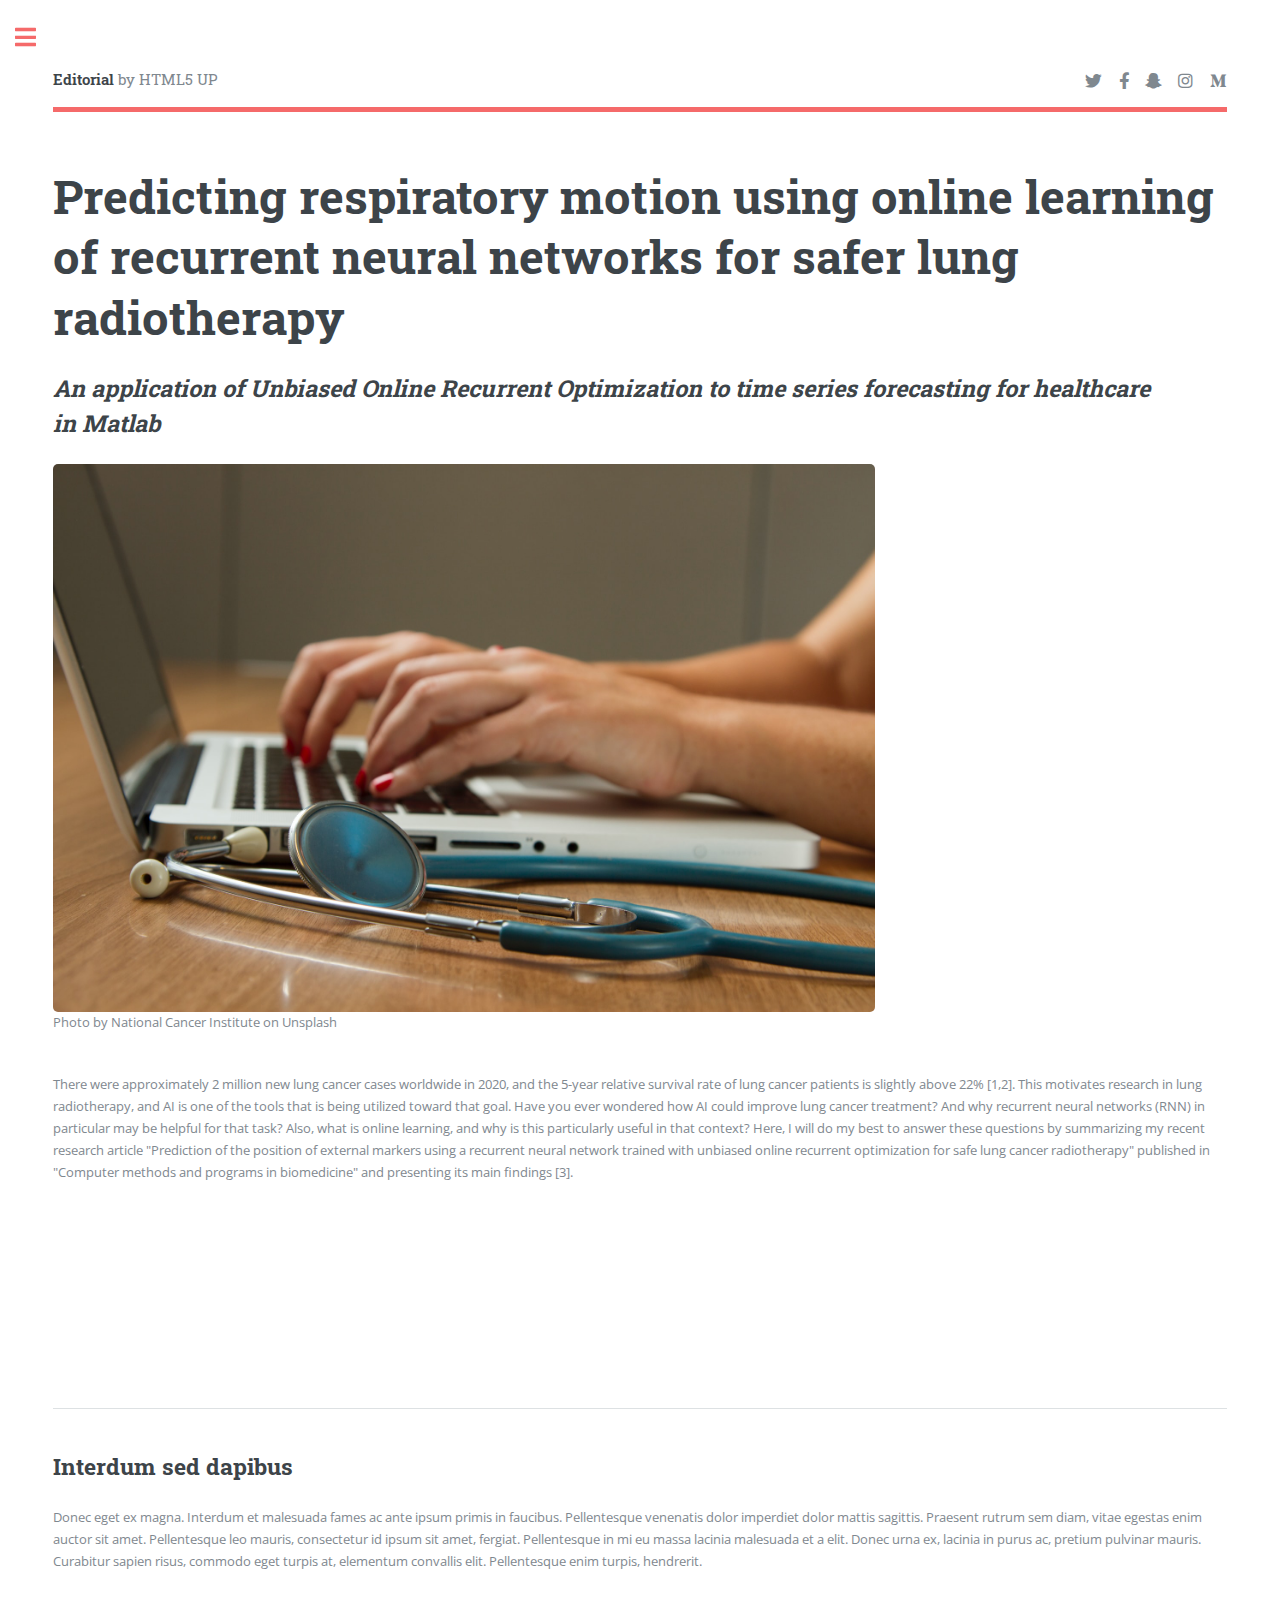
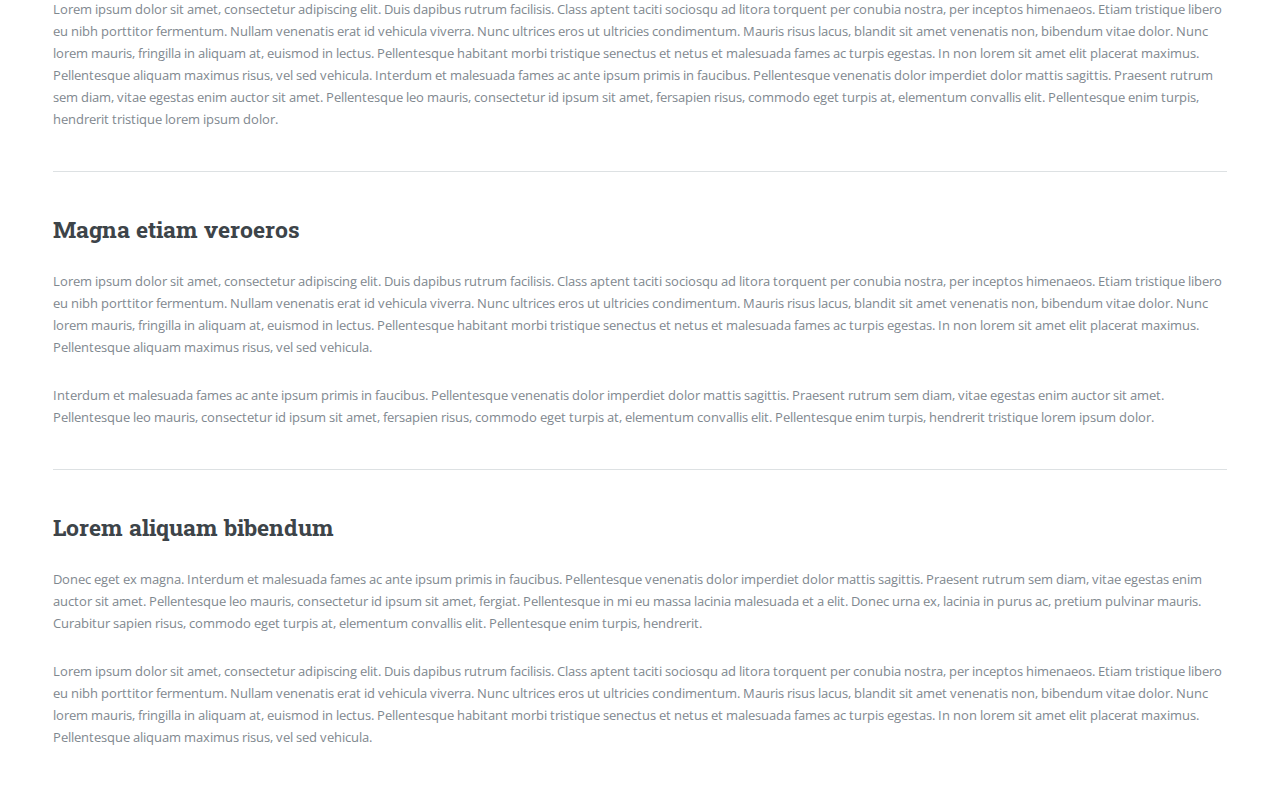
<file: uoro_ext_markers_article.html>
<!DOCTYPE HTML>
<!--
	Editorial by HTML5 UP
	html5up.net | @ajlkn
	Free for personal and commercial use under the CCA 3.0 license (html5up.net/license)
-->
<html>
	<head>
		<title>Generic - Editorial by HTML5 UP</title>
		<meta charset="utf-8" />
		<meta name="viewport" content="width=device-width, initial-scale=1, user-scalable=no" />
		<link rel="stylesheet" href="assets/css/main.css" />
	</head>
	<body class="is-preload">

		<!-- Wrapper -->
			<div id="wrapper">

				<!-- Main -->
					<div id="main">
						<div class="inner">

							<!-- Header -->
								<header id="header">
									<a href="index.html" class="logo"><strong>Editorial</strong> by HTML5 UP</a>
									<ul class="icons">
										<li><a href="#" class="icon brands fa-twitter"><span class="label">Twitter</span></a></li>
										<li><a href="#" class="icon brands fa-facebook-f"><span class="label">Facebook</span></a></li>
										<li><a href="#" class="icon brands fa-snapchat-ghost"><span class="label">Snapchat</span></a></li>
										<li><a href="#" class="icon brands fa-instagram"><span class="label">Instagram</span></a></li>
										<li><a href="#" class="icon brands fa-medium-m"><span class="label">Medium</span></a></li>
									</ul>
								</header>

							<!-- Content -->
								<section>
									<header class="main">
										<h1>Predicting respiratory motion using online learning of recurrent neural networks for safer lung  radiotherapy</h1>
										<h2><i>An application of Unbiased Online Recurrent Optimization to time series forecasting for healthcare in Matlab</i><h2>
									</header>

									<span class="image main"><img src="images/unsplash_healthcare.jpg" style="max-width: 70%" alt="" <figcaption>Photo by National Cancer Institute on Unsplash </figcaption> </span>

									<p>There were approximately 2 million new lung cancer cases worldwide in 2020, and the 5-year relative survival rate of lung cancer patients is slightly above 22% [1,2]. This motivates research in lung radiotherapy, and AI is one of the tools that is being utilized toward that goal. 

									Have you ever wondered how AI could improve lung cancer treatment? And why recurrent neural networks (RNN) in particular may be helpful for that task? Also, what is online learning, and why is this particularly useful in that context?

									Here, I will do my best to answer these questions by summarizing my recent research article "Prediction of the position of external markers using a recurrent neural network trained with unbiased online recurrent optimization for safe lung cancer radiotherapy" published in "Computer methods and programs in biomedicine" and presenting its main findings [3]. </p>

<!-- 									<iframe src="https://doi.org/10.48550/arXiv.2106.01100" title="W3Schools Free Online Web Tutorials"></iframe> 

									<iframe src="https://arxiv.org/abs/2106.01100" title="W3Schools Free Online Web Tutorials"></iframe>  -->

									<iframe src="https://www.sciencedirect.com/science/article/abs/pii/S0169260722002905" title="W3Schools Free Online Web Tutorials"></iframe> 
									
									<hr class="major" />

									<h2>Interdum sed dapibus</h2>
									<p>Donec eget ex magna. Interdum et malesuada fames ac ante ipsum primis in faucibus. Pellentesque venenatis dolor imperdiet dolor mattis sagittis. Praesent rutrum sem diam, vitae egestas enim auctor sit amet. Pellentesque leo mauris, consectetur id ipsum sit amet, fergiat. Pellentesque in mi eu massa lacinia malesuada et a elit. Donec urna ex, lacinia in purus ac, pretium pulvinar mauris. Curabitur sapien risus, commodo eget turpis at, elementum convallis elit. Pellentesque enim turpis, hendrerit.</p>
									<p>Lorem ipsum dolor sit amet, consectetur adipiscing elit. Duis dapibus rutrum facilisis. Class aptent taciti sociosqu ad litora torquent per conubia nostra, per inceptos himenaeos. Etiam tristique libero eu nibh porttitor fermentum. Nullam venenatis erat id vehicula viverra. Nunc ultrices eros ut ultricies condimentum. Mauris risus lacus, blandit sit amet venenatis non, bibendum vitae dolor. Nunc lorem mauris, fringilla in aliquam at, euismod in lectus. Pellentesque habitant morbi tristique senectus et netus et malesuada fames ac turpis egestas. In non lorem sit amet elit placerat maximus. Pellentesque aliquam maximus risus, vel sed vehicula. Interdum et malesuada fames ac ante ipsum primis in faucibus. Pellentesque venenatis dolor imperdiet dolor mattis sagittis. Praesent rutrum sem diam, vitae egestas enim auctor sit amet. Pellentesque leo mauris, consectetur id ipsum sit amet, fersapien risus, commodo eget turpis at, elementum convallis elit. Pellentesque enim turpis, hendrerit tristique lorem ipsum dolor.</p>

									<hr class="major" />

									<h2>Magna etiam veroeros</h2>
									<p>Lorem ipsum dolor sit amet, consectetur adipiscing elit. Duis dapibus rutrum facilisis. Class aptent taciti sociosqu ad litora torquent per conubia nostra, per inceptos himenaeos. Etiam tristique libero eu nibh porttitor fermentum. Nullam venenatis erat id vehicula viverra. Nunc ultrices eros ut ultricies condimentum. Mauris risus lacus, blandit sit amet venenatis non, bibendum vitae dolor. Nunc lorem mauris, fringilla in aliquam at, euismod in lectus. Pellentesque habitant morbi tristique senectus et netus et malesuada fames ac turpis egestas. In non lorem sit amet elit placerat maximus. Pellentesque aliquam maximus risus, vel sed vehicula.</p>
									<p>Interdum et malesuada fames ac ante ipsum primis in faucibus. Pellentesque venenatis dolor imperdiet dolor mattis sagittis. Praesent rutrum sem diam, vitae egestas enim auctor sit amet. Pellentesque leo mauris, consectetur id ipsum sit amet, fersapien risus, commodo eget turpis at, elementum convallis elit. Pellentesque enim turpis, hendrerit tristique lorem ipsum dolor.</p>

									<hr class="major" />

									<h2>Lorem aliquam bibendum</h2>
									<p>Donec eget ex magna. Interdum et malesuada fames ac ante ipsum primis in faucibus. Pellentesque venenatis dolor imperdiet dolor mattis sagittis. Praesent rutrum sem diam, vitae egestas enim auctor sit amet. Pellentesque leo mauris, consectetur id ipsum sit amet, fergiat. Pellentesque in mi eu massa lacinia malesuada et a elit. Donec urna ex, lacinia in purus ac, pretium pulvinar mauris. Curabitur sapien risus, commodo eget turpis at, elementum convallis elit. Pellentesque enim turpis, hendrerit.</p>
									<p>Lorem ipsum dolor sit amet, consectetur adipiscing elit. Duis dapibus rutrum facilisis. Class aptent taciti sociosqu ad litora torquent per conubia nostra, per inceptos himenaeos. Etiam tristique libero eu nibh porttitor fermentum. Nullam venenatis erat id vehicula viverra. Nunc ultrices eros ut ultricies condimentum. Mauris risus lacus, blandit sit amet venenatis non, bibendum vitae dolor. Nunc lorem mauris, fringilla in aliquam at, euismod in lectus. Pellentesque habitant morbi tristique senectus et netus et malesuada fames ac turpis egestas. In non lorem sit amet elit placerat maximus. Pellentesque aliquam maximus risus, vel sed vehicula.</p>

								</section>

						</div>
					</div>

				<!-- Sidebar -->
					<div id="sidebar">
						<div class="inner">

							<!-- Search -->
<!-- 								<section id="search" class="alt">
									<form method="post" action="#">
										<input type="text" name="query" id="query" placeholder="Search" />
									</form>
								</section> -->

							<!-- Menu -->
								<nav id="menu">
									<header class="major">
										<h2>Menu</h2>
									</header>
									<ul>
										<li><a href="index.html">Homepage</a></li>
										<li><a href="generic.html">Generic</a></li>
										<li><a href="elements.html">Elements</a></li>
										<li>
											<span class="opener">Submenu</span>
											<ul>
												<li><a href="#">Lorem Dolor</a></li>
												<li><a href="#">Ipsum Adipiscing</a></li>
												<li><a href="#">Tempus Magna</a></li>
												<li><a href="#">Feugiat Veroeros</a></li>
											</ul>
										</li>
										<li><a href="#">Etiam Dolore</a></li>
										<li><a href="#">Adipiscing</a></li>
										<li>
											<span class="opener">Another Submenu</span>
											<ul>
												<li><a href="#">Lorem Dolor</a></li>
												<li><a href="#">Ipsum Adipiscing</a></li>
												<li><a href="#">Tempus Magna</a></li>
												<li><a href="#">Feugiat Veroeros</a></li>
											</ul>
										</li>
										<li><a href="#">Maximus Erat</a></li>
										<li><a href="#">Sapien Mauris</a></li>
										<li><a href="#">Amet Lacinia</a></li>
									</ul>
								</nav>

							<!-- Section -->
								<section>
									<header class="major">
										<h2>Ante interdum</h2>
									</header>
									<div class="mini-posts">
										<article>
											<a href="#" class="image"><img src="images/pic07.jpg" alt="" /></a>
											<p>Aenean ornare velit lacus, ac varius enim lorem ullamcorper dolore aliquam.</p>
										</article>
										<article>
											<a href="#" class="image"><img src="images/pic08.jpg" alt="" /></a>
											<p>Aenean ornare velit lacus, ac varius enim lorem ullamcorper dolore aliquam.</p>
										</article>
										<article>
											<a href="#" class="image"><img src="images/pic09.jpg" alt="" /></a>
											<p>Aenean ornare velit lacus, ac varius enim lorem ullamcorper dolore aliquam.</p>
										</article>
									</div>
									<ul class="actions">
										<li><a href="#" class="button">More</a></li>
									</ul>
								</section>

							<!-- Section -->
								<section>
									<header class="major">
										<h2>Get in touch</h2>
									</header>
									<p>Sed varius enim lorem ullamcorper dolore aliquam aenean ornare velit lacus, ac varius enim lorem ullamcorper dolore. Proin sed aliquam facilisis ante interdum. Sed nulla amet lorem feugiat tempus aliquam.</p>
									<ul class="contact">
										<li class="icon solid fa-envelope"><a href="#">information@untitled.tld</a></li>
										<li class="icon solid fa-phone">(000) 000-0000</li>
										<li class="icon solid fa-home">1234 Somewhere Road #8254<br />
										Nashville, TN 00000-0000</li>
									</ul>
								</section>

							<!-- Footer -->
								<footer id="footer">
									<p class="copyright">&copy; Untitled. All rights reserved. Demo Images: <a href="https://unsplash.com">Unsplash</a>. Design: <a href="https://html5up.net">HTML5 UP</a>.</p>
								</footer>

						</div>
					</div>

			</div>

		<!-- Scripts -->
			<script src="assets/js/jquery.min.js"></script>
			<script src="assets/js/browser.min.js"></script>
			<script src="assets/js/breakpoints.min.js"></script>
			<script src="assets/js/util.js"></script>
			<script src="assets/js/main.js"></script>

	</body>
</html>
</file>
<file: assets/css/main.css>
@import url(fontawesome-all.min.css);
@import url("https://fonts.googleapis.com/css?family=Open+Sans:400,600,400italic,600italic|Roboto+Slab:400,700");
/*
	Editorial by HTML5 UP
	html5up.net | @ajlkn
	Free for personal and commercial use under the CCA 3.0 license (html5up.net/license)
*/
html, body, div, span, applet, object,
iframe, h1, h2, h3, h4, h5, h6, p, blockquote,
pre, a, abbr, acronym, address, big, cite,
code, del, dfn, em, img, ins, kbd, q, s, samp,
small, strike, strong, sub, sup, tt, var, b,
u, i, center, dl, dt, dd, ol, ul, li, fieldset,
form, label, legend, table, caption, tbody,
tfoot, thead, tr, th, td, article, aside,
canvas, details, embed, figure, figcaption,
footer, header, hgroup, menu, nav, output, ruby,
section, summary, time, mark, audio, video {
  margin: 0;
  padding: 0;
  border: 0;
  font-size: 100%;
  font: inherit;
  vertical-align: baseline; }

article, aside, details, figcaption, figure,
footer, header, hgroup, menu, nav, section {
  display: block; }

body {
  line-height: 1; }

ol, ul {
  list-style: none; }

blockquote, q {
  quotes: none; }
  blockquote:before, blockquote:after, q:before, q:after {
    content: '';
    content: none; }

table {
  border-collapse: collapse;
  border-spacing: 0; }

body {
  -webkit-text-size-adjust: none; }

mark {
  background-color: transparent;
  color: inherit; }

input::-moz-focus-inner {
  border: 0;
  padding: 0; }

input, select, textarea {
  -moz-appearance: none;
  -webkit-appearance: none;
  -ms-appearance: none;
  appearance: none; }

/* Basic */
@-ms-viewport {
  width: device-width; }

body {
  -ms-overflow-style: scrollbar; }

@media screen and (max-width: 480px) {
  html, body {
    min-width: 320px; } }

html {
  box-sizing: border-box; }

*, *:before, *:after {
  box-sizing: inherit; }

body {
  background: #ffffff; }
  body.is-preload *, body.is-preload *:before, body.is-preload *:after, body.is-resizing *, body.is-resizing *:before, body.is-resizing *:after {
    -moz-animation: none !important;
    -webkit-animation: none !important;
    -ms-animation: none !important;
    animation: none !important;
    -moz-transition: none !important;
    -webkit-transition: none !important;
    -ms-transition: none !important;
    transition: none !important; }

/* Type */
body, input, select, textarea {
  color: #7f888f;
  font-family: "Open Sans", sans-serif;
  font-size: 13pt;
  font-weight: 400;
  line-height: 1.65; }
  @media screen and (max-width: 1680px) {
    body, input, select, textarea {
      font-size: 11pt; } }
  @media screen and (max-width: 1280px) {
    body, input, select, textarea {
      font-size: 10pt; } }
  @media screen and (max-width: 360px) {
    body, input, select, textarea {
      font-size: 9pt; } }

a {
  -moz-transition: color 0.2s ease-in-out, border-bottom-color 0.2s ease-in-out;
  -webkit-transition: color 0.2s ease-in-out, border-bottom-color 0.2s ease-in-out;
  -ms-transition: color 0.2s ease-in-out, border-bottom-color 0.2s ease-in-out;
  transition: color 0.2s ease-in-out, border-bottom-color 0.2s ease-in-out;
  border-bottom: dotted 1px;
  color: #f56a6a;
  text-decoration: none; }
  a:hover {
    border-bottom-color: #f56a6a;
    color: #f56a6a !important; }
    a:hover strong {
      color: inherit; }

strong, b {
  color: #3d4449;
  font-weight: 600; }

em, i {
  font-style: italic; }

p {
  margin: 0 0 2em 0; }

h1, h2, h3, h4, h5, h6 {
  color: #3d4449;
  font-family: "Roboto Slab", serif;
  font-weight: 700;
  line-height: 1.5;
  margin: 0 0 1em 0; }
  h1 a, h2 a, h3 a, h4 a, h5 a, h6 a {
    color: inherit;
    text-decoration: none;
    border-bottom: 0; }

h1 {
  font-size: 4em;
  margin: 0 0 0.5em 0;
  line-height: 1.3; }

h2 {
  font-size: 1.75em; }

h3 {
  font-size: 1.25em; }

h4 {
  font-size: 1.1em; }

h5 {
  font-size: 0.9em; }

h6 {
  font-size: 0.7em; }

@media screen and (max-width: 1680px) {
  h1 {
    font-size: 3.5em; } }

@media screen and (max-width: 980px) {
  h1 {
    font-size: 3.25em; } }

@media screen and (max-width: 736px) {
  h1 {
    font-size: 2em;
    line-height: 1.4; }
  h2 {
    font-size: 1.5em; } }

sub {
  font-size: 0.8em;
  position: relative;
  top: 0.5em; }

sup {
  font-size: 0.8em;
  position: relative;
  top: -0.5em; }

blockquote {
  border-left: solid 3px rgba(210, 215, 217, 0.75);
  font-style: italic;
  margin: 0 0 2em 0;
  padding: 0.5em 0 0.5em 2em; }

code {
  background: rgba(230, 235, 237, 0.25);
  border-radius: 0.375em;
  border: solid 1px rgba(210, 215, 217, 0.75);
  font-family: "Courier New", monospace;
  font-size: 0.9em;
  margin: 0 0.25em;
  padding: 0.25em 0.65em; }

pre {
  -webkit-overflow-scrolling: touch;
  font-family: "Courier New", monospace;
  font-size: 0.9em;
  margin: 0 0 2em 0; }
  pre code {
    display: block;
    line-height: 1.75;
    padding: 1em 1.5em;
    overflow-x: auto; }

hr {
  border: 0;
  border-bottom: solid 1px rgba(210, 215, 217, 0.75);
  margin: 2em 0; }
  hr.major {
    margin: 3em 0; }

.align-left {
  text-align: left; }

.align-center {
  text-align: center; }

.align-right {
  text-align: right; }

/* Row */
.row {
  display: flex;
  flex-wrap: wrap;
  box-sizing: border-box;
  align-items: stretch; }
  .row > * {
    box-sizing: border-box; }
  .row.gtr-uniform > * > :last-child {
    margin-bottom: 0; }
  .row.aln-left {
    justify-content: flex-start; }
  .row.aln-center {
    justify-content: center; }
  .row.aln-right {
    justify-content: flex-end; }
  .row.aln-top {
    align-items: flex-start; }
  .row.aln-middle {
    align-items: center; }
  .row.aln-bottom {
    align-items: flex-end; }
  .row > .imp {
    order: -1; }
  .row > .col-1 {
    width: 8.33333%; }
  .row > .off-1 {
    margin-left: 8.33333%; }
  .row > .col-2 {
    width: 16.66667%; }
  .row > .off-2 {
    margin-left: 16.66667%; }
  .row > .col-3 {
    width: 25%; }
  .row > .off-3 {
    margin-left: 25%; }
  .row > .col-4 {
    width: 33.33333%; }
  .row > .off-4 {
    margin-left: 33.33333%; }
  .row > .col-5 {
    width: 41.66667%; }
  .row > .off-5 {
    margin-left: 41.66667%; }
  .row > .col-6 {
    width: 50%; }
  .row > .off-6 {
    margin-left: 50%; }
  .row > .col-7 {
    width: 58.33333%; }
  .row > .off-7 {
    margin-left: 58.33333%; }
  .row > .col-8 {
    width: 66.66667%; }
  .row > .off-8 {
    margin-left: 66.66667%; }
  .row > .col-9 {
    width: 75%; }
  .row > .off-9 {
    margin-left: 75%; }
  .row > .col-10 {
    width: 83.33333%; }
  .row > .off-10 {
    margin-left: 83.33333%; }
  .row > .col-11 {
    width: 91.66667%; }
  .row > .off-11 {
    margin-left: 91.66667%; }
  .row > .col-12 {
    width: 100%; }
  .row > .off-12 {
    margin-left: 100%; }
  .row.gtr-0 {
    margin-top: 0;
    margin-left: 0em; }
    .row.gtr-0 > * {
      padding: 0 0 0 0em; }
    .row.gtr-0.gtr-uniform {
      margin-top: 0em; }
      .row.gtr-0.gtr-uniform > * {
        padding-top: 0em; }
  .row.gtr-25 {
    margin-top: 0;
    margin-left: -0.375em; }
    .row.gtr-25 > * {
      padding: 0 0 0 0.375em; }
    .row.gtr-25.gtr-uniform {
      margin-top: -0.375em; }
      .row.gtr-25.gtr-uniform > * {
        padding-top: 0.375em; }
  .row.gtr-50 {
    margin-top: 0;
    margin-left: -0.75em; }
    .row.gtr-50 > * {
      padding: 0 0 0 0.75em; }
    .row.gtr-50.gtr-uniform {
      margin-top: -0.75em; }
      .row.gtr-50.gtr-uniform > * {
        padding-top: 0.75em; }
  .row {
    margin-top: 0;
    margin-left: -1.5em; }
    .row > * {
      padding: 0 0 0 1.5em; }
    .row.gtr-uniform {
      margin-top: -1.5em; }
      .row.gtr-uniform > * {
        padding-top: 1.5em; }
  .row.gtr-150 {
    margin-top: 0;
    margin-left: -2.25em; }
    .row.gtr-150 > * {
      padding: 0 0 0 2.25em; }
    .row.gtr-150.gtr-uniform {
      margin-top: -2.25em; }
      .row.gtr-150.gtr-uniform > * {
        padding-top: 2.25em; }
  .row.gtr-200 {
    margin-top: 0;
    margin-left: -3em; }
    .row.gtr-200 > * {
      padding: 0 0 0 3em; }
    .row.gtr-200.gtr-uniform {
      margin-top: -3em; }
      .row.gtr-200.gtr-uniform > * {
        padding-top: 3em; }
  @media screen and (max-width: 1680px) {
    .row {
      display: flex;
      flex-wrap: wrap;
      box-sizing: border-box;
      align-items: stretch; }
      .row > * {
        box-sizing: border-box; }
      .row.gtr-uniform > * > :last-child {
        margin-bottom: 0; }
      .row.aln-left {
        justify-content: flex-start; }
      .row.aln-center {
        justify-content: center; }
      .row.aln-right {
        justify-content: flex-end; }
      .row.aln-top {
        align-items: flex-start; }
      .row.aln-middle {
        align-items: center; }
      .row.aln-bottom {
        align-items: flex-end; }
      .row > .imp-xlarge {
        order: -1; }
      .row > .col-1-xlarge {
        width: 8.33333%; }
      .row > .off-1-xlarge {
        margin-left: 8.33333%; }
      .row > .col-2-xlarge {
        width: 16.66667%; }
      .row > .off-2-xlarge {
        margin-left: 16.66667%; }
      .row > .col-3-xlarge {
        width: 25%; }
      .row > .off-3-xlarge {
        margin-left: 25%; }
      .row > .col-4-xlarge {
        width: 33.33333%; }
      .row > .off-4-xlarge {
        margin-left: 33.33333%; }
      .row > .col-5-xlarge {
        width: 41.66667%; }
      .row > .off-5-xlarge {
        margin-left: 41.66667%; }
      .row > .col-6-xlarge {
        width: 50%; }
      .row > .off-6-xlarge {
        margin-left: 50%; }
      .row > .col-7-xlarge {
        width: 58.33333%; }
      .row > .off-7-xlarge {
        margin-left: 58.33333%; }
      .row > .col-8-xlarge {
        width: 66.66667%; }
      .row > .off-8-xlarge {
        margin-left: 66.66667%; }
      .row > .col-9-xlarge {
        width: 75%; }
      .row > .off-9-xlarge {
        margin-left: 75%; }
      .row > .col-10-xlarge {
        width: 83.33333%; }
      .row > .off-10-xlarge {
        margin-left: 83.33333%; }
      .row > .col-11-xlarge {
        width: 91.66667%; }
      .row > .off-11-xlarge {
        margin-left: 91.66667%; }
      .row > .col-12-xlarge {
        width: 100%; }
      .row > .off-12-xlarge {
        margin-left: 100%; }
      .row.gtr-0 {
        margin-top: 0;
        margin-left: 0em; }
        .row.gtr-0 > * {
          padding: 0 0 0 0em; }
        .row.gtr-0.gtr-uniform {
          margin-top: 0em; }
          .row.gtr-0.gtr-uniform > * {
            padding-top: 0em; }
      .row.gtr-25 {
        margin-top: 0;
        margin-left: -0.375em; }
        .row.gtr-25 > * {
          padding: 0 0 0 0.375em; }
        .row.gtr-25.gtr-uniform {
          margin-top: -0.375em; }
          .row.gtr-25.gtr-uniform > * {
            padding-top: 0.375em; }
      .row.gtr-50 {
        margin-top: 0;
        margin-left: -0.75em; }
        .row.gtr-50 > * {
          padding: 0 0 0 0.75em; }
        .row.gtr-50.gtr-uniform {
          margin-top: -0.75em; }
          .row.gtr-50.gtr-uniform > * {
            padding-top: 0.75em; }
      .row {
        margin-top: 0;
        margin-left: -1.5em; }
        .row > * {
          padding: 0 0 0 1.5em; }
        .row.gtr-uniform {
          margin-top: -1.5em; }
          .row.gtr-uniform > * {
            padding-top: 1.5em; }
      .row.gtr-150 {
        margin-top: 0;
        margin-left: -2.25em; }
        .row.gtr-150 > * {
          padding: 0 0 0 2.25em; }
        .row.gtr-150.gtr-uniform {
          margin-top: -2.25em; }
          .row.gtr-150.gtr-uniform > * {
            padding-top: 2.25em; }
      .row.gtr-200 {
        margin-top: 0;
        margin-left: -3em; }
        .row.gtr-200 > * {
          padding: 0 0 0 3em; }
        .row.gtr-200.gtr-uniform {
          margin-top: -3em; }
          .row.gtr-200.gtr-uniform > * {
            padding-top: 3em; } }
  @media screen and (max-width: 1280px) {
    .row {
      display: flex;
      flex-wrap: wrap;
      box-sizing: border-box;
      align-items: stretch; }
      .row > * {
        box-sizing: border-box; }
      .row.gtr-uniform > * > :last-child {
        margin-bottom: 0; }
      .row.aln-left {
        justify-content: flex-start; }
      .row.aln-center {
        justify-content: center; }
      .row.aln-right {
        justify-content: flex-end; }
      .row.aln-top {
        align-items: flex-start; }
      .row.aln-middle {
        align-items: center; }
      .row.aln-bottom {
        align-items: flex-end; }
      .row > .imp-large {
        order: -1; }
      .row > .col-1-large {
        width: 8.33333%; }
      .row > .off-1-large {
        margin-left: 8.33333%; }
      .row > .col-2-large {
        width: 16.66667%; }
      .row > .off-2-large {
        margin-left: 16.66667%; }
      .row > .col-3-large {
        width: 25%; }
      .row > .off-3-large {
        margin-left: 25%; }
      .row > .col-4-large {
        width: 33.33333%; }
      .row > .off-4-large {
        margin-left: 33.33333%; }
      .row > .col-5-large {
        width: 41.66667%; }
      .row > .off-5-large {
        margin-left: 41.66667%; }
      .row > .col-6-large {
        width: 50%; }
      .row > .off-6-large {
        margin-left: 50%; }
      .row > .col-7-large {
        width: 58.33333%; }
      .row > .off-7-large {
        margin-left: 58.33333%; }
      .row > .col-8-large {
        width: 66.66667%; }
      .row > .off-8-large {
        margin-left: 66.66667%; }
      .row > .col-9-large {
        width: 75%; }
      .row > .off-9-large {
        margin-left: 75%; }
      .row > .col-10-large {
        width: 83.33333%; }
      .row > .off-10-large {
        margin-left: 83.33333%; }
      .row > .col-11-large {
        width: 91.66667%; }
      .row > .off-11-large {
        margin-left: 91.66667%; }
      .row > .col-12-large {
        width: 100%; }
      .row > .off-12-large {
        margin-left: 100%; }
      .row.gtr-0 {
        margin-top: 0;
        margin-left: 0em; }
        .row.gtr-0 > * {
          padding: 0 0 0 0em; }
        .row.gtr-0.gtr-uniform {
          margin-top: 0em; }
          .row.gtr-0.gtr-uniform > * {
            padding-top: 0em; }
      .row.gtr-25 {
        margin-top: 0;
        margin-left: -0.375em; }
        .row.gtr-25 > * {
          padding: 0 0 0 0.375em; }
        .row.gtr-25.gtr-uniform {
          margin-top: -0.375em; }
          .row.gtr-25.gtr-uniform > * {
            padding-top: 0.375em; }
      .row.gtr-50 {
        margin-top: 0;
        margin-left: -0.75em; }
        .row.gtr-50 > * {
          padding: 0 0 0 0.75em; }
        .row.gtr-50.gtr-uniform {
          margin-top: -0.75em; }
          .row.gtr-50.gtr-uniform > * {
            padding-top: 0.75em; }
      .row {
        margin-top: 0;
        margin-left: -1.5em; }
        .row > * {
          padding: 0 0 0 1.5em; }
        .row.gtr-uniform {
          margin-top: -1.5em; }
          .row.gtr-uniform > * {
            padding-top: 1.5em; }
      .row.gtr-150 {
        margin-top: 0;
        margin-left: -2.25em; }
        .row.gtr-150 > * {
          padding: 0 0 0 2.25em; }
        .row.gtr-150.gtr-uniform {
          margin-top: -2.25em; }
          .row.gtr-150.gtr-uniform > * {
            padding-top: 2.25em; }
      .row.gtr-200 {
        margin-top: 0;
        margin-left: -3em; }
        .row.gtr-200 > * {
          padding: 0 0 0 3em; }
        .row.gtr-200.gtr-uniform {
          margin-top: -3em; }
          .row.gtr-200.gtr-uniform > * {
            padding-top: 3em; } }
  @media screen and (max-width: 980px) {
    .row {
      display: flex;
      flex-wrap: wrap;
      box-sizing: border-box;
      align-items: stretch; }
      .row > * {
        box-sizing: border-box; }
      .row.gtr-uniform > * > :last-child {
        margin-bottom: 0; }
      .row.aln-left {
        justify-content: flex-start; }
      .row.aln-center {
        justify-content: center; }
      .row.aln-right {
        justify-content: flex-end; }
      .row.aln-top {
        align-items: flex-start; }
      .row.aln-middle {
        align-items: center; }
      .row.aln-bottom {
        align-items: flex-end; }
      .row > .imp-medium {
        order: -1; }
      .row > .col-1-medium {
        width: 8.33333%; }
      .row > .off-1-medium {
        margin-left: 8.33333%; }
      .row > .col-2-medium {
        width: 16.66667%; }
      .row > .off-2-medium {
        margin-left: 16.66667%; }
      .row > .col-3-medium {
        width: 25%; }
      .row > .off-3-medium {
        margin-left: 25%; }
      .row > .col-4-medium {
        width: 33.33333%; }
      .row > .off-4-medium {
        margin-left: 33.33333%; }
      .row > .col-5-medium {
        width: 41.66667%; }
      .row > .off-5-medium {
        margin-left: 41.66667%; }
      .row > .col-6-medium {
        width: 50%; }
      .row > .off-6-medium {
        margin-left: 50%; }
      .row > .col-7-medium {
        width: 58.33333%; }
      .row > .off-7-medium {
        margin-left: 58.33333%; }
      .row > .col-8-medium {
        width: 66.66667%; }
      .row > .off-8-medium {
        margin-left: 66.66667%; }
      .row > .col-9-medium {
        width: 75%; }
      .row > .off-9-medium {
        margin-left: 75%; }
      .row > .col-10-medium {
        width: 83.33333%; }
      .row > .off-10-medium {
        margin-left: 83.33333%; }
      .row > .col-11-medium {
        width: 91.66667%; }
      .row > .off-11-medium {
        margin-left: 91.66667%; }
      .row > .col-12-medium {
        width: 100%; }
      .row > .off-12-medium {
        margin-left: 100%; }
      .row.gtr-0 {
        margin-top: 0;
        margin-left: 0em; }
        .row.gtr-0 > * {
          padding: 0 0 0 0em; }
        .row.gtr-0.gtr-uniform {
          margin-top: 0em; }
          .row.gtr-0.gtr-uniform > * {
            padding-top: 0em; }
      .row.gtr-25 {
        margin-top: 0;
        margin-left: -0.375em; }
        .row.gtr-25 > * {
          padding: 0 0 0 0.375em; }
        .row.gtr-25.gtr-uniform {
          margin-top: -0.375em; }
          .row.gtr-25.gtr-uniform > * {
            padding-top: 0.375em; }
      .row.gtr-50 {
        margin-top: 0;
        margin-left: -0.75em; }
        .row.gtr-50 > * {
          padding: 0 0 0 0.75em; }
        .row.gtr-50.gtr-uniform {
          margin-top: -0.75em; }
          .row.gtr-50.gtr-uniform > * {
            padding-top: 0.75em; }
      .row {
        margin-top: 0;
        margin-left: -1.5em; }
        .row > * {
          padding: 0 0 0 1.5em; }
        .row.gtr-uniform {
          margin-top: -1.5em; }
          .row.gtr-uniform > * {
            padding-top: 1.5em; }
      .row.gtr-150 {
        margin-top: 0;
        margin-left: -2.25em; }
        .row.gtr-150 > * {
          padding: 0 0 0 2.25em; }
        .row.gtr-150.gtr-uniform {
          margin-top: -2.25em; }
          .row.gtr-150.gtr-uniform > * {
            padding-top: 2.25em; }
      .row.gtr-200 {
        margin-top: 0;
        margin-left: -3em; }
        .row.gtr-200 > * {
          padding: 0 0 0 3em; }
        .row.gtr-200.gtr-uniform {
          margin-top: -3em; }
          .row.gtr-200.gtr-uniform > * {
            padding-top: 3em; } }
  @media screen and (max-width: 736px) {
    .row {
      display: flex;
      flex-wrap: wrap;
      box-sizing: border-box;
      align-items: stretch; }
      .row > * {
        box-sizing: border-box; }
      .row.gtr-uniform > * > :last-child {
        margin-bottom: 0; }
      .row.aln-left {
        justify-content: flex-start; }
      .row.aln-center {
        justify-content: center; }
      .row.aln-right {
        justify-content: flex-end; }
      .row.aln-top {
        align-items: flex-start; }
      .row.aln-middle {
        align-items: center; }
      .row.aln-bottom {
        align-items: flex-end; }
      .row > .imp-small {
        order: -1; }
      .row > .col-1-small {
        width: 8.33333%; }
      .row > .off-1-small {
        margin-left: 8.33333%; }
      .row > .col-2-small {
        width: 16.66667%; }
      .row > .off-2-small {
        margin-left: 16.66667%; }
      .row > .col-3-small {
        width: 25%; }
      .row > .off-3-small {
        margin-left: 25%; }
      .row > .col-4-small {
        width: 33.33333%; }
      .row > .off-4-small {
        margin-left: 33.33333%; }
      .row > .col-5-small {
        width: 41.66667%; }
      .row > .off-5-small {
        margin-left: 41.66667%; }
      .row > .col-6-small {
        width: 50%; }
      .row > .off-6-small {
        margin-left: 50%; }
      .row > .col-7-small {
        width: 58.33333%; }
      .row > .off-7-small {
        margin-left: 58.33333%; }
      .row > .col-8-small {
        width: 66.66667%; }
      .row > .off-8-small {
        margin-left: 66.66667%; }
      .row > .col-9-small {
        width: 75%; }
      .row > .off-9-small {
        margin-left: 75%; }
      .row > .col-10-small {
        width: 83.33333%; }
      .row > .off-10-small {
        margin-left: 83.33333%; }
      .row > .col-11-small {
        width: 91.66667%; }
      .row > .off-11-small {
        margin-left: 91.66667%; }
      .row > .col-12-small {
        width: 100%; }
      .row > .off-12-small {
        margin-left: 100%; }
      .row.gtr-0 {
        margin-top: 0;
        margin-left: 0em; }
        .row.gtr-0 > * {
          padding: 0 0 0 0em; }
        .row.gtr-0.gtr-uniform {
          margin-top: 0em; }
          .row.gtr-0.gtr-uniform > * {
            padding-top: 0em; }
      .row.gtr-25 {
        margin-top: 0;
        margin-left: -0.375em; }
        .row.gtr-25 > * {
          padding: 0 0 0 0.375em; }
        .row.gtr-25.gtr-uniform {
          margin-top: -0.375em; }
          .row.gtr-25.gtr-uniform > * {
            padding-top: 0.375em; }
      .row.gtr-50 {
        margin-top: 0;
        margin-left: -0.75em; }
        .row.gtr-50 > * {
          padding: 0 0 0 0.75em; }
        .row.gtr-50.gtr-uniform {
          margin-top: -0.75em; }
          .row.gtr-50.gtr-uniform > * {
            padding-top: 0.75em; }
      .row {
        margin-top: 0;
        margin-left: -1.5em; }
        .row > * {
          padding: 0 0 0 1.5em; }
        .row.gtr-uniform {
          margin-top: -1.5em; }
          .row.gtr-uniform > * {
            padding-top: 1.5em; }
      .row.gtr-150 {
        margin-top: 0;
        margin-left: -2.25em; }
        .row.gtr-150 > * {
          padding: 0 0 0 2.25em; }
        .row.gtr-150.gtr-uniform {
          margin-top: -2.25em; }
          .row.gtr-150.gtr-uniform > * {
            padding-top: 2.25em; }
      .row.gtr-200 {
        margin-top: 0;
        margin-left: -3em; }
        .row.gtr-200 > * {
          padding: 0 0 0 3em; }
        .row.gtr-200.gtr-uniform {
          margin-top: -3em; }
          .row.gtr-200.gtr-uniform > * {
            padding-top: 3em; } }
  @media screen and (max-width: 480px) {
    .row {
      display: flex;
      flex-wrap: wrap;
      box-sizing: border-box;
      align-items: stretch; }
      .row > * {
        box-sizing: border-box; }
      .row.gtr-uniform > * > :last-child {
        margin-bottom: 0; }
      .row.aln-left {
        justify-content: flex-start; }
      .row.aln-center {
        justify-content: center; }
      .row.aln-right {
        justify-content: flex-end; }
      .row.aln-top {
        align-items: flex-start; }
      .row.aln-middle {
        align-items: center; }
      .row.aln-bottom {
        align-items: flex-end; }
      .row > .imp-xsmall {
        order: -1; }
      .row > .col-1-xsmall {
        width: 8.33333%; }
      .row > .off-1-xsmall {
        margin-left: 8.33333%; }
      .row > .col-2-xsmall {
        width: 16.66667%; }
      .row > .off-2-xsmall {
        margin-left: 16.66667%; }
      .row > .col-3-xsmall {
        width: 25%; }
      .row > .off-3-xsmall {
        margin-left: 25%; }
      .row > .col-4-xsmall {
        width: 33.33333%; }
      .row > .off-4-xsmall {
        margin-left: 33.33333%; }
      .row > .col-5-xsmall {
        width: 41.66667%; }
      .row > .off-5-xsmall {
        margin-left: 41.66667%; }
      .row > .col-6-xsmall {
        width: 50%; }
      .row > .off-6-xsmall {
        margin-left: 50%; }
      .row > .col-7-xsmall {
        width: 58.33333%; }
      .row > .off-7-xsmall {
        margin-left: 58.33333%; }
      .row > .col-8-xsmall {
        width: 66.66667%; }
      .row > .off-8-xsmall {
        margin-left: 66.66667%; }
      .row > .col-9-xsmall {
        width: 75%; }
      .row > .off-9-xsmall {
        margin-left: 75%; }
      .row > .col-10-xsmall {
        width: 83.33333%; }
      .row > .off-10-xsmall {
        margin-left: 83.33333%; }
      .row > .col-11-xsmall {
        width: 91.66667%; }
      .row > .off-11-xsmall {
        margin-left: 91.66667%; }
      .row > .col-12-xsmall {
        width: 100%; }
      .row > .off-12-xsmall {
        margin-left: 100%; }
      .row.gtr-0 {
        margin-top: 0;
        margin-left: 0em; }
        .row.gtr-0 > * {
          padding: 0 0 0 0em; }
        .row.gtr-0.gtr-uniform {
          margin-top: 0em; }
          .row.gtr-0.gtr-uniform > * {
            padding-top: 0em; }
      .row.gtr-25 {
        margin-top: 0;
        margin-left: -0.375em; }
        .row.gtr-25 > * {
          padding: 0 0 0 0.375em; }
        .row.gtr-25.gtr-uniform {
          margin-top: -0.375em; }
          .row.gtr-25.gtr-uniform > * {
            padding-top: 0.375em; }
      .row.gtr-50 {
        margin-top: 0;
        margin-left: -0.75em; }
        .row.gtr-50 > * {
          padding: 0 0 0 0.75em; }
        .row.gtr-50.gtr-uniform {
          margin-top: -0.75em; }
          .row.gtr-50.gtr-uniform > * {
            padding-top: 0.75em; }
      .row {
        margin-top: 0;
        margin-left: -1.5em; }
        .row > * {
          padding: 0 0 0 1.5em; }
        .row.gtr-uniform {
          margin-top: -1.5em; }
          .row.gtr-uniform > * {
            padding-top: 1.5em; }
      .row.gtr-150 {
        margin-top: 0;
        margin-left: -2.25em; }
        .row.gtr-150 > * {
          padding: 0 0 0 2.25em; }
        .row.gtr-150.gtr-uniform {
          margin-top: -2.25em; }
          .row.gtr-150.gtr-uniform > * {
            padding-top: 2.25em; }
      .row.gtr-200 {
        margin-top: 0;
        margin-left: -3em; }
        .row.gtr-200 > * {
          padding: 0 0 0 3em; }
        .row.gtr-200.gtr-uniform {
          margin-top: -3em; }
          .row.gtr-200.gtr-uniform > * {
            padding-top: 3em; } }

/* Section/Article */
section.special, article.special {
  text-align: center; }

header p {
  font-family: "Roboto Slab", serif;
  font-size: 1em;
  font-weight: 400;
  letter-spacing: 0.075em;
  margin-top: -0.5em;
  text-transform: uppercase; }

header.major > :last-child {
  border-bottom: solid 3px #f56a6a;
  display: inline-block;
  margin: 0 0 2em 0;
  padding: 0 0.75em 0.5em 0; }

header.main > :last-child {
  margin: 0 0 1em 0; }

/* Form */
form {
  margin: 0 0 2em 0; }

label {
  color: #3d4449;
  display: block;
  font-size: 0.9em;
  font-weight: 600;
  margin: 0 0 1em 0; }

input[type="text"],
input[type="password"],
input[type="email"],
input[type="tel"],
input[type="search"],
input[type="url"],
select,
textarea {
  -moz-appearance: none;
  -webkit-appearance: none;
  -ms-appearance: none;
  appearance: none;
  background: #ffffff;
  border-radius: 0.375em;
  border: none;
  border: solid 1px rgba(210, 215, 217, 0.75);
  color: inherit;
  display: block;
  outline: 0;
  padding: 0 1em;
  text-decoration: none;
  width: 100%; }
  input[type="text"]:invalid,
  input[type="password"]:invalid,
  input[type="email"]:invalid,
  input[type="tel"]:invalid,
  input[type="search"]:invalid,
  input[type="url"]:invalid,
  select:invalid,
  textarea:invalid {
    box-shadow: none; }
  input[type="text"]:focus,
  input[type="password"]:focus,
  input[type="email"]:focus,
  input[type="tel"]:focus,
  input[type="search"]:focus,
  input[type="url"]:focus,
  select:focus,
  textarea:focus {
    border-color: #f56a6a;
    box-shadow: 0 0 0 1px #f56a6a; }

select {
  background-image: url("data:image/svg+xml;charset=utf8,%3Csvg xmlns='http://www.w3.org/2000/svg' width='40' height='40' preserveAspectRatio='none' viewBox='0 0 40 40'%3E%3Cpath d='M9.4,12.3l10.4,10.4l10.4-10.4c0.2-0.2,0.5-0.4,0.9-0.4c0.3,0,0.6,0.1,0.9,0.4l3.3,3.3c0.2,0.2,0.4,0.5,0.4,0.9 c0,0.4-0.1,0.6-0.4,0.9L20.7,31.9c-0.2,0.2-0.5,0.4-0.9,0.4c-0.3,0-0.6-0.1-0.9-0.4L4.3,17.3c-0.2-0.2-0.4-0.5-0.4-0.9 c0-0.4,0.1-0.6,0.4-0.9l3.3-3.3c0.2-0.2,0.5-0.4,0.9-0.4S9.1,12.1,9.4,12.3z' fill='rgba(210, 215, 217, 0.75)' /%3E%3C/svg%3E");
  background-size: 1.25em;
  background-repeat: no-repeat;
  background-position: calc(100% - 1em) center;
  height: 2.75em;
  padding-right: 2.75em;
  text-overflow: ellipsis; }
  select option {
    color: #3d4449;
    background: #ffffff; }
  select:focus::-ms-value {
    background-color: transparent; }
  select::-ms-expand {
    display: none; }

input[type="text"],
input[type="password"],
input[type="email"],
input[type="tel"],
input[type="search"],
input[type="url"],
select {
  height: 2.75em; }

textarea {
  padding: 0.75em 1em; }

input[type="checkbox"],
input[type="radio"] {
  -moz-appearance: none;
  -webkit-appearance: none;
  -ms-appearance: none;
  appearance: none;
  display: block;
  float: left;
  margin-right: -2em;
  opacity: 0;
  width: 1em;
  z-index: -1; }
  input[type="checkbox"] + label,
  input[type="radio"] + label {
    text-decoration: none;
    color: #7f888f;
    cursor: pointer;
    display: inline-block;
    font-size: 1em;
    font-weight: 400;
    padding-left: 2.4em;
    padding-right: 0.75em;
    position: relative; }
    input[type="checkbox"] + label:before,
    input[type="radio"] + label:before {
      -moz-osx-font-smoothing: grayscale;
      -webkit-font-smoothing: antialiased;
      display: inline-block;
      font-style: normal;
      font-variant: normal;
      text-rendering: auto;
      line-height: 1;
      text-transform: none !important;
      font-family: 'Font Awesome 5 Free';
      font-weight: 900; }
    input[type="checkbox"] + label:before,
    input[type="radio"] + label:before {
      background: #ffffff;
      border-radius: 0.375em;
      border: solid 1px rgba(210, 215, 217, 0.75);
      content: '';
      display: inline-block;
      font-size: 0.8em;
      height: 2.0625em;
      left: 0;
      line-height: 2.0625em;
      position: absolute;
      text-align: center;
      top: 0;
      width: 2.0625em; }
  input[type="checkbox"]:checked + label:before,
  input[type="radio"]:checked + label:before {
    background: #3d4449;
    border-color: #3d4449;
    color: #ffffff;
    content: '\f00c'; }
  input[type="checkbox"]:focus + label:before,
  input[type="radio"]:focus + label:before {
    border-color: #f56a6a;
    box-shadow: 0 0 0 1px #f56a6a; }

input[type="checkbox"] + label:before {
  border-radius: 0.375em; }

input[type="radio"] + label:before {
  border-radius: 100%; }

::-webkit-input-placeholder {
  color: #9fa3a6 !important;
  opacity: 1.0; }

:-moz-placeholder {
  color: #9fa3a6 !important;
  opacity: 1.0; }

::-moz-placeholder {
  color: #9fa3a6 !important;
  opacity: 1.0; }

:-ms-input-placeholder {
  color: #9fa3a6 !important;
  opacity: 1.0; }

/* Box */
.box {
  border-radius: 0.375em;
  border: solid 1px rgba(210, 215, 217, 0.75);
  margin-bottom: 2em;
  padding: 1.5em; }
  .box > :last-child,
  .box > :last-child > :last-child,
  .box > :last-child > :last-child > :last-child {
    margin-bottom: 0; }
  .box.alt {
    border: 0;
    border-radius: 0;
    padding: 0; }

/* Icon */
.icon {
  text-decoration: none;
  border-bottom: none;
  position: relative; }
  .icon:before {
    -moz-osx-font-smoothing: grayscale;
    -webkit-font-smoothing: antialiased;
    display: inline-block;
    font-style: normal;
    font-variant: normal;
    text-rendering: auto;
    line-height: 1;
    text-transform: none !important;
    font-family: 'Font Awesome 5 Free';
    font-weight: 400; }
  .icon > .label {
    display: none; }
  .icon:before {
    line-height: inherit; }
  .icon.solid:before {
    font-weight: 900; }
  .icon.brands:before {
    font-family: 'Font Awesome 5 Brands'; }

/* Image */
.image {
  border-radius: 0.375em;
  border: 0;
  display: inline-block;
  position: relative; }
  .image img {
    border-radius: 0.375em;
    display: block; }
  .image.left, .image.right {
    max-width: 40%; }
    .image.left img, .image.right img {
      width: 100%; }
  .image.left {
    float: left;
    padding: 0 1.5em 1em 0;
    top: 0.25em; }
  .image.right {
    float: right;
    padding: 0 0 1em 1.5em;
    top: 0.25em; }
  .image.fit {
    display: block;
    margin: 0 0 2em 0;
    width: 100%; }
    .image.fit img {
      width: 100%; }
  .image.main {
    display: block;
    margin: 0 0 3em 0;
    width: 100%; }
    .image.main img {
      width: 100%; }

a.image {
  overflow: hidden; }
  a.image img {
    -moz-transition: -moz-transform 0.2s ease;
    -webkit-transition: -webkit-transform 0.2s ease;
    -ms-transition: -ms-transform 0.2s ease;
    transition: transform 0.2s ease; }
  a.image:hover img {
    -moz-transform: scale(1.075);
    -webkit-transform: scale(1.075);
    -ms-transform: scale(1.075);
    transform: scale(1.075); }

/* List */
ol {
  list-style: decimal;
  margin: 0 0 2em 0;
  padding-left: 1.25em; }
  ol li {
    padding-left: 0.25em; }

ul {
  list-style: disc;
  margin: 0 0 2em 0;
  padding-left: 1em; }
  ul li {
    padding-left: 0.5em; }
  ul.alt {
    list-style: none;
    padding-left: 0; }
    ul.alt li {
      border-top: solid 1px rgba(210, 215, 217, 0.75);
      padding: 0.5em 0; }
      ul.alt li:first-child {
        border-top: 0;
        padding-top: 0; }

dl {
  margin: 0 0 2em 0; }
  dl dt {
    display: block;
    font-weight: 600;
    margin: 0 0 1em 0; }
  dl dd {
    margin-left: 2em; }

/* Actions */
ul.actions {
  display: -moz-flex;
  display: -webkit-flex;
  display: -ms-flex;
  display: flex;
  cursor: default;
  list-style: none;
  margin-left: -1em;
  padding-left: 0; }
  ul.actions li {
    padding: 0 0 0 1em;
    vertical-align: middle; }
  ul.actions.special {
    -moz-justify-content: center;
    -webkit-justify-content: center;
    -ms-justify-content: center;
    justify-content: center;
    width: 100%;
    margin-left: 0; }
    ul.actions.special li:first-child {
      padding-left: 0; }
  ul.actions.stacked {
    -moz-flex-direction: column;
    -webkit-flex-direction: column;
    -ms-flex-direction: column;
    flex-direction: column;
    margin-left: 0; }
    ul.actions.stacked li {
      padding: 1.3em 0 0 0; }
      ul.actions.stacked li:first-child {
        padding-top: 0; }
  ul.actions.fit {
    width: calc(100% + 1em); }
    ul.actions.fit li {
      -moz-flex-grow: 1;
      -webkit-flex-grow: 1;
      -ms-flex-grow: 1;
      flex-grow: 1;
      -moz-flex-shrink: 1;
      -webkit-flex-shrink: 1;
      -ms-flex-shrink: 1;
      flex-shrink: 1;
      width: 100%; }
      ul.actions.fit li > * {
        width: 100%; }
    ul.actions.fit.stacked {
      width: 100%; }

/* Icons */
ul.icons {
  cursor: default;
  list-style: none;
  padding-left: 0; }
  ul.icons li {
    display: inline-block;
    padding: 0 1em 0 0; }
    ul.icons li:last-child {
      padding-right: 0; }
    ul.icons li .icon {
      color: inherit; }
      ul.icons li .icon:before {
        font-size: 1.25em; }

/* Contact */
ul.contact {
  list-style: none;
  padding: 0; }
  ul.contact li {
    text-decoration: none;
    border-top: solid 1px rgba(210, 215, 217, 0.75);
    margin: 1.5em 0 0 0;
    padding: 1.5em 0 0 3em;
    position: relative; }
    ul.contact li:before {
      -moz-osx-font-smoothing: grayscale;
      -webkit-font-smoothing: antialiased;
      display: inline-block;
      font-style: normal;
      font-variant: normal;
      text-rendering: auto;
      line-height: 1;
      text-transform: none !important;
      font-family: 'Font Awesome 5 Free';
      font-weight: 400; }
    ul.contact li:before {
      color: #f56a6a;
      display: inline-block;
      font-size: 1.5em;
      height: 1.125em;
      left: 0;
      line-height: 1.125em;
      position: absolute;
      text-align: center;
      top: 1em;
      width: 1.5em; }
    ul.contact li:first-child {
      border-top: 0;
      margin-top: 0;
      padding-top: 0; }
      ul.contact li:first-child:before {
        top: 0; }
    ul.contact li a {
      color: inherit; }

/* Pagination */
ul.pagination {
  cursor: default;
  list-style: none;
  padding-left: 0; }
  ul.pagination li {
    display: inline-block;
    padding-left: 0;
    vertical-align: middle; }
    ul.pagination li > .page {
      -moz-transition: background-color 0.2s ease-in-out, color 0.2s ease-in-out;
      -webkit-transition: background-color 0.2s ease-in-out, color 0.2s ease-in-out;
      -ms-transition: background-color 0.2s ease-in-out, color 0.2s ease-in-out;
      transition: background-color 0.2s ease-in-out, color 0.2s ease-in-out;
      border-bottom: 0;
      border-radius: 0.375em;
      display: inline-block;
      font-size: 0.8em;
      font-weight: 600;
      height: 2em;
      line-height: 2em;
      margin: 0 0.125em;
      min-width: 2em;
      padding: 0 0.5em;
      text-align: center; }
      ul.pagination li > .page.active {
        background-color: #f56a6a;
        color: #ffffff !important; }
        ul.pagination li > .page.active:hover {
          background-color: #f67878; }
        ul.pagination li > .page.active:active {
          background-color: #f45c5c; }
    ul.pagination li:first-child {
      padding-right: 0.75em; }
    ul.pagination li:last-child {
      padding-left: 0.75em; }
  @media screen and (max-width: 480px) {
    ul.pagination li:nth-child(n+2):nth-last-child(n+2) {
      display: none; }
    ul.pagination li:first-child {
      padding-right: 0; } }

/* Table */
.table-wrapper {
  -webkit-overflow-scrolling: touch;
  overflow-x: auto; }

table {
  margin: 0 0 2em 0;
  width: 100%; }
  table tbody tr {
    border: solid 1px rgba(210, 215, 217, 0.75);
    border-left: 0;
    border-right: 0; }
    table tbody tr:nth-child(2n + 1) {
      background-color: rgba(230, 235, 237, 0.25); }
  table td {
    padding: 0.75em 0.75em; }
  table th {
    color: #3d4449;
    font-size: 0.9em;
    font-weight: 600;
    padding: 0 0.75em 0.75em 0.75em;
    text-align: left; }
  table thead {
    border-bottom: solid 2px rgba(210, 215, 217, 0.75); }
  table tfoot {
    border-top: solid 2px rgba(210, 215, 217, 0.75); }
  table.alt {
    border-collapse: separate; }
    table.alt tbody tr td {
      border: solid 1px rgba(210, 215, 217, 0.75);
      border-left-width: 0;
      border-top-width: 0; }
      table.alt tbody tr td:first-child {
        border-left-width: 1px; }
    table.alt tbody tr:first-child td {
      border-top-width: 1px; }
    table.alt thead {
      border-bottom: 0; }
    table.alt tfoot {
      border-top: 0; }

/* Button */
input[type="submit"],
input[type="reset"],
input[type="button"],
button,
.button {
  -moz-appearance: none;
  -webkit-appearance: none;
  -ms-appearance: none;
  appearance: none;
  -moz-transition: background-color 0.2s ease-in-out, color 0.2s ease-in-out;
  -webkit-transition: background-color 0.2s ease-in-out, color 0.2s ease-in-out;
  -ms-transition: background-color 0.2s ease-in-out, color 0.2s ease-in-out;
  transition: background-color 0.2s ease-in-out, color 0.2s ease-in-out;
  background-color: transparent;
  border-radius: 0.375em;
  border: 0;
  box-shadow: inset 0 0 0 2px #f56a6a;
  color: #f56a6a !important;
  cursor: pointer;
  display: inline-block;
  font-family: "Roboto Slab", serif;
  font-size: 0.8em;
  font-weight: 700;
  height: 3.5em;
  letter-spacing: 0.075em;
  line-height: 3.5em;
  padding: 0 2.25em;
  text-align: center;
  text-decoration: none;
  text-transform: uppercase;
  white-space: nowrap; }
  input[type="submit"]:hover,
  input[type="reset"]:hover,
  input[type="button"]:hover,
  button:hover,
  .button:hover {
    background-color: rgba(245, 106, 106, 0.05); }
  input[type="submit"]:active,
  input[type="reset"]:active,
  input[type="button"]:active,
  button:active,
  .button:active {
    background-color: rgba(245, 106, 106, 0.15); }
  input[type="submit"].icon:before,
  input[type="reset"].icon:before,
  input[type="button"].icon:before,
  button.icon:before,
  .button.icon:before {
    margin-right: 0.5em; }
  input[type="submit"].fit,
  input[type="reset"].fit,
  input[type="button"].fit,
  button.fit,
  .button.fit {
    width: 100%; }
  input[type="submit"].small,
  input[type="reset"].small,
  input[type="button"].small,
  button.small,
  .button.small {
    font-size: 0.6em; }
  input[type="submit"].large,
  input[type="reset"].large,
  input[type="button"].large,
  button.large,
  .button.large {
    font-size: 1em;
    height: 3.65em;
    line-height: 3.65em; }
  input[type="submit"].primary,
  input[type="reset"].primary,
  input[type="button"].primary,
  button.primary,
  .button.primary {
    background-color: #f56a6a;
    box-shadow: none;
    color: #ffffff !important; }
    input[type="submit"].primary:hover,
    input[type="reset"].primary:hover,
    input[type="button"].primary:hover,
    button.primary:hover,
    .button.primary:hover {
      background-color: #f67878; }
    input[type="submit"].primary:active,
    input[type="reset"].primary:active,
    input[type="button"].primary:active,
    button.primary:active,
    .button.primary:active {
      background-color: #f45c5c; }
  input[type="submit"].disabled, input[type="submit"]:disabled,
  input[type="reset"].disabled,
  input[type="reset"]:disabled,
  input[type="button"].disabled,
  input[type="button"]:disabled,
  button.disabled,
  button:disabled,
  .button.disabled,
  .button:disabled {
    pointer-events: none;
    opacity: 0.25; }

/* Mini Posts */
.mini-posts article {
  border-top: solid 1px rgba(210, 215, 217, 0.75);
  margin-top: 2em;
  padding-top: 2em; }
  .mini-posts article .image {
    display: block;
    margin: 0 0 1.5em 0; }
    .mini-posts article .image img {
      display: block;
      width: 100%; }
  .mini-posts article:first-child {
    border-top: 0;
    margin-top: 0;
    padding-top: 0; }

/* Features */
.features {
  display: -moz-flex;
  display: -webkit-flex;
  display: -ms-flex;
  display: flex;
  -moz-flex-wrap: wrap;
  -webkit-flex-wrap: wrap;
  -ms-flex-wrap: wrap;
  flex-wrap: wrap;
  margin: 0 0 2em -3em;
  width: calc(100% + 3em); }
  .features article {
    -moz-align-items: center;
    -webkit-align-items: center;
    -ms-align-items: center;
    align-items: center;
    display: -moz-flex;
    display: -webkit-flex;
    display: -ms-flex;
    display: flex;
    margin: 0 0 3em 3em;
    position: relative;
    width: calc(50% - 3em); }
    .features article:nth-child(2n - 1) {
      margin-right: 1.5em; }
    .features article:nth-child(2n) {
      margin-left: 1.5em; }
    .features article:nth-last-child(1), .features article:nth-last-child(2) {
      margin-bottom: 0; }
    .features article .icon {
      -moz-flex-grow: 0;
      -webkit-flex-grow: 0;
      -ms-flex-grow: 0;
      flex-grow: 0;
      -moz-flex-shrink: 0;
      -webkit-flex-shrink: 0;
      -ms-flex-shrink: 0;
      flex-shrink: 0;
      display: block;
      height: 10em;
      line-height: 10em;
      margin: 0 2em 0 0;
      text-align: center;
      width: 10em; }
      .features article .icon:before {
        color: #f56a6a;
        font-size: 2.75rem;
        position: relative;
        top: 0.05em; }
      .features article .icon:after {
        -moz-transform: rotate(45deg);
        -webkit-transform: rotate(45deg);
        -ms-transform: rotate(45deg);
        transform: rotate(45deg);
        border-radius: 0.25rem;
        border: solid 2px rgba(210, 215, 217, 0.75);
        content: '';
        display: block;
        height: 7em;
        left: 50%;
        margin: -3.5em 0 0 -3.5em;
        position: absolute;
        top: 50%;
        width: 7em; }
    .features article .content {
      -moz-flex-grow: 1;
      -webkit-flex-grow: 1;
      -ms-flex-grow: 1;
      flex-grow: 1;
      -moz-flex-shrink: 1;
      -webkit-flex-shrink: 1;
      -ms-flex-shrink: 1;
      flex-shrink: 1;
      width: 100%; }
      .features article .content > :last-child {
        margin-bottom: 0; }
  @media screen and (max-width: 980px) {
    .features {
      margin: 0 0 2em 0;
      width: 100%; }
      .features article {
        margin: 0 0 3em 0;
        width: 100%; }
        .features article:nth-child(2n - 1) {
          margin-right: 0; }
        .features article:nth-child(2n) {
          margin-left: 0; }
        .features article:nth-last-child(1), .features article:nth-last-child(2) {
          margin-bottom: 3em; }
        .features article:last-child {
          margin-bottom: 0; }
        .features article .icon {
          height: 8em;
          line-height: 8em;
          width: 8em; }
          .features article .icon:before {
            font-size: 2.25rem; }
          .features article .icon:after {
            height: 6em;
            margin: -3em 0 0 -3em;
            width: 6em; } }
  @media screen and (max-width: 480px) {
    .features article {
      -moz-flex-direction: column;
      -webkit-flex-direction: column;
      -ms-flex-direction: column;
      flex-direction: column;
      -moz-align-items: -moz-flex-start;
      -webkit-align-items: -webkit-flex-start;
      -ms-align-items: -ms-flex-start;
      align-items: flex-start; }
      .features article .icon {
        height: 6em;
        line-height: 6em;
        margin: 0 0 1.5em 0;
        width: 6em; }
        .features article .icon:before {
          font-size: 1.5rem; }
        .features article .icon:after {
          height: 4em;
          margin: -2em 0 0 -2em;
          width: 4em; } }
  @media screen and (max-width: 480px) {
    .features article .icon:before {
      font-size: 1.25rem; } }

/* Posts */
.posts {
  display: -moz-flex;
  display: -webkit-flex;
  display: -ms-flex;
  display: flex;
  -moz-flex-wrap: wrap;
  -webkit-flex-wrap: wrap;
  -ms-flex-wrap: wrap;
  flex-wrap: wrap;
  margin: 0 0 2em -6em;
  width: calc(100% + 6em); }
  .posts article {
    -moz-flex-grow: 0;
    -webkit-flex-grow: 0;
    -ms-flex-grow: 0;
    flex-grow: 0;
    -moz-flex-shrink: 1;
    -webkit-flex-shrink: 1;
    -ms-flex-shrink: 1;
    flex-shrink: 1;
    margin: 0 0 6em 6em;
    position: relative;
    width: calc(33.33333% - 6em); }
    .posts article:before {
      background: rgba(210, 215, 217, 0.75);
      content: '';
      display: block;
      height: calc(100% + 6em);
      left: -3em;
      position: absolute;
      top: 0;
      width: 1px; }
    .posts article:after {
      background: rgba(210, 215, 217, 0.75);
      bottom: -3em;
      content: '';
      display: block;
      height: 1px;
      position: absolute;
      right: 0;
      width: calc(100% + 6em); }
    .posts article > :last-child {
      margin-bottom: 0; }
    .posts article .image {
      display: block;
      margin: 0 0 2em 0; }
      .posts article .image img {
        display: block;
        width: 100%; }
  @media screen and (min-width: 1681px) {
    .posts article:nth-child(3n + 1):before {
      display: none; }
    .posts article:nth-child(3n + 1):after {
      width: 100%; }
    .posts article:nth-last-child(1), .posts article:nth-last-child(2), .posts article:nth-last-child(3) {
      margin-bottom: 0; }
      .posts article:nth-last-child(1):before, .posts article:nth-last-child(2):before, .posts article:nth-last-child(3):before {
        height: 100%; }
      .posts article:nth-last-child(1):after, .posts article:nth-last-child(2):after, .posts article:nth-last-child(3):after {
        display: none; } }
  @media screen and (max-width: 1680px) {
    .posts article {
      width: calc(50% - 6em); }
      .posts article:nth-last-child(3) {
        margin-bottom: 6em; } }
  @media screen and (min-width: 481px) and (max-width: 1680px) {
    .posts article:nth-child(2n + 1):before {
      display: none; }
    .posts article:nth-child(2n + 1):after {
      width: 100%; }
    .posts article:nth-last-child(1), .posts article:nth-last-child(2) {
      margin-bottom: 0; }
      .posts article:nth-last-child(1):before, .posts article:nth-last-child(2):before {
        height: 100%; }
      .posts article:nth-last-child(1):after, .posts article:nth-last-child(2):after {
        display: none; } }
  @media screen and (max-width: 736px) {
    .posts {
      margin: 0 0 2em -4.5em;
      width: calc(100% + 4.5em); }
      .posts article {
        margin: 0 0 4.5em 4.5em;
        width: calc(50% - 4.5em); }
        .posts article:before {
          height: calc(100% + 4.5em);
          left: -2.25em; }
        .posts article:after {
          bottom: -2.25em;
          width: calc(100% + 4.5em); }
        .posts article:nth-last-child(3) {
          margin-bottom: 4.5em; } }
  @media screen and (max-width: 480px) {
    .posts {
      margin: 0 0 2em 0;
      width: 100%; }
      .posts article {
        margin: 0 0 4.5em 0;
        width: 100%; }
        .posts article:before {
          display: none; }
        .posts article:after {
          width: 100%; }
        .posts article:last-child {
          margin-bottom: 0; }
          .posts article:last-child:after {
            display: none; } }

/* Wrapper */
#wrapper {
  display: -moz-flex;
  display: -webkit-flex;
  display: -ms-flex;
  display: flex;
  -moz-flex-direction: row-reverse;
  -webkit-flex-direction: row-reverse;
  -ms-flex-direction: row-reverse;
  flex-direction: row-reverse;
  min-height: 100vh; }

/* Main */
#main {
  -moz-flex-grow: 1;
  -webkit-flex-grow: 1;
  -ms-flex-grow: 1;
  flex-grow: 1;
  -moz-flex-shrink: 1;
  -webkit-flex-shrink: 1;
  -ms-flex-shrink: 1;
  flex-shrink: 1;
  width: 100%; }
  #main > .inner {
    padding: 0 6em 0.1em 6em ;
    margin: 0 auto;
    max-width: 110em; }
    #main > .inner > section {
      padding: 6em 0 4em 0 ;
      border-top: solid 2px rgba(210, 215, 217, 0.75); }
      #main > .inner > section:first-of-type {
        border-top: 0 !important; }
  @media screen and (max-width: 1680px) {
    #main > .inner {
      padding: 0 5em 0.1em 5em ; }
      #main > .inner > section {
        padding: 5em 0 3em 0 ; } }
  @media screen and (max-width: 1280px) {
    #main > .inner {
      padding: 0 4em 0.1em 4em ; }
      #main > .inner > section {
        padding: 4em 0 2em 0 ; } }
  @media screen and (max-width: 736px) {
    #main > .inner {
      padding: 0 2em 0.1em 2em ; }
      #main > .inner > section {
        padding: 3em 0 1em 0 ; } }

/* Sidebar */
#search form {
  text-decoration: none;
  position: relative; }
  #search form:before {
    -moz-osx-font-smoothing: grayscale;
    -webkit-font-smoothing: antialiased;
    display: inline-block;
    font-style: normal;
    font-variant: normal;
    text-rendering: auto;
    line-height: 1;
    text-transform: none !important;
    font-family: 'Font Awesome 5 Free';
    font-weight: 900; }
  #search form:before {
    -moz-transform: scaleX(-1);
    -webkit-transform: scaleX(-1);
    -ms-transform: scaleX(-1);
    transform: scaleX(-1);
    color: #7f888f;
    content: '\f002';
    cursor: default;
    display: block;
    font-size: 1.5em;
    height: 2em;
    line-height: 2em;
    opacity: 0.325;
    position: absolute;
    right: 0;
    text-align: center;
    top: 0;
    width: 2em; }
  #search form input[type="text"] {
    padding-right: 2.75em; }

#sidebar {
  -moz-flex-grow: 0;
  -webkit-flex-grow: 0;
  -ms-flex-grow: 0;
  flex-grow: 0;
  -moz-flex-shrink: 0;
  -webkit-flex-shrink: 0;
  -ms-flex-shrink: 0;
  flex-shrink: 0;
  -moz-transition: margin-left 0.5s ease, box-shadow 0.5s ease;
  -webkit-transition: margin-left 0.5s ease, box-shadow 0.5s ease;
  -ms-transition: margin-left 0.5s ease, box-shadow 0.5s ease;
  transition: margin-left 0.5s ease, box-shadow 0.5s ease;
  background-color: #f5f6f7;
  font-size: 0.9em;
  position: relative;
  width: 26em; }
  #sidebar h2 {
    font-size: 1.38889em; }
  #sidebar > .inner {
    padding: 2.22222em 2.22222em 2.44444em 2.22222em ;
    position: relative;
    width: 26em; }
    #sidebar > .inner > * {
      border-bottom: solid 2px rgba(210, 215, 217, 0.75);
      margin: 0 0 3.5em 0;
      padding: 0 0 3.5em 0; }
      #sidebar > .inner > * > :last-child {
        margin-bottom: 0; }
      #sidebar > .inner > *:last-child {
        border-bottom: 0;
        margin-bottom: 0;
        padding-bottom: 0; }
    #sidebar > .inner > .alt {
      background-color: #eff1f2;
      border-bottom: 0;
      margin: -2.22222em 0 4.44444em -2.22222em;
      padding: 2.22222em;
      width: calc(100% + 4.44444em); }
  #sidebar .toggle {
    text-decoration: none;
    -moz-transition: left 0.5s ease;
    -webkit-transition: left 0.5s ease;
    -ms-transition: left 0.5s ease;
    transition: left 0.5s ease;
    -webkit-tap-highlight-color: rgba(255, 255, 255, 0);
    border: 0;
    display: block;
    height: 7.5em;
    left: 26em;
    line-height: 7.5em;
    outline: 0;
    overflow: hidden;
    position: absolute;
    text-align: center;
    text-indent: -15em;
    white-space: nowrap;
    top: 0;
    width: 6em;
    z-index: 10000; }
    #sidebar .toggle:before {
      -moz-osx-font-smoothing: grayscale;
      -webkit-font-smoothing: antialiased;
      display: inline-block;
      font-style: normal;
      font-variant: normal;
      text-rendering: auto;
      line-height: 1;
      text-transform: none !important;
      font-family: 'Font Awesome 5 Free';
      font-weight: 900; }
    #sidebar .toggle:before {
      content: '\f0c9';
      font-size: 2rem;
      height: inherit;
      left: 0;
      line-height: inherit;
      position: absolute;
      text-indent: 0;
      top: 0;
      width: inherit; }
  #sidebar.inactive {
    margin-left: -26em; }
  @media screen and (max-width: 1680px) {
    #sidebar {
      width: 24em; }
      #sidebar > .inner {
        padding: 1.66667em 1.66667em 1.33333em 1.66667em ;
        width: 24em; }
        #sidebar > .inner > .alt {
          margin: -1.66667em 0 3.33333em -1.66667em;
          padding: 1.66667em;
          width: calc(100% + 3.33333em); }
      #sidebar .toggle {
        height: 6.25em;
        left: 24em;
        line-height: 6.25em;
        text-indent: 5em;
        width: 5em; }
        #sidebar .toggle:before {
          font-size: 1.5rem; }
      #sidebar.inactive {
        margin-left: -24em; } }
  @media screen and (max-width: 1280px) {
    #sidebar {
      box-shadow: 0 0 5em 0 rgba(0, 0, 0, 0.175);
      height: 100%;
      left: 0;
      position: fixed;
      top: 0;
      z-index: 10000; }
      #sidebar.inactive {
        box-shadow: none; }
      #sidebar > .inner {
        -webkit-overflow-scrolling: touch;
        height: 100%;
        left: 0;
        overflow-x: hidden;
        overflow-y: auto;
        position: absolute;
        top: 0; }
        #sidebar > .inner:after {
          content: '';
          display: block;
          height: 4em;
          width: 100%; }
      #sidebar .toggle {
        text-indent: 6em;
        width: 6em; }
        #sidebar .toggle:before {
          font-size: 1.5rem;
          margin-left: -0.4375em; }
      body.is-preload #sidebar {
        display: none; } }
  @media screen and (max-width: 736px) {
    #sidebar .toggle {
      text-indent: 7.25em;
      width: 7.25em; }
      #sidebar .toggle:before {
        color: #7f888f;
        margin-left: -0.0625em;
        margin-top: -0.25em;
        font-size: 1.1rem;
        z-index: 1; }
      #sidebar .toggle:after {
        background: rgba(222, 225, 226, 0.75);
        border-radius: 0.375em;
        content: '';
        height: 3.5em;
        left: 1em;
        position: absolute;
        top: 1em;
        width: 5em; } }

/* Header */
#header {
  display: -moz-flex;
  display: -webkit-flex;
  display: -ms-flex;
  display: flex;
  border-bottom: solid 5px #f56a6a;
  padding: 6em 0 1em 0;
  position: relative; }
  #header > * {
    -moz-flex: 1;
    -webkit-flex: 1;
    -ms-flex: 1;
    flex: 1;
    margin-bottom: 0; }
  #header .logo {
    border-bottom: 0;
    color: inherit;
    font-family: "Roboto Slab", serif;
    font-size: 1.125em; }
  #header .icons {
    text-align: right; }
  @media screen and (max-width: 1680px) {
    #header {
      padding-top: 5em; } }
  @media screen and (max-width: 736px) {
    #header {
      padding-top: 6.5em; }
      #header .logo {
        font-size: 1.25em;
        margin: 0; }
      #header .icons {
        height: 5em;
        line-height: 5em;
        position: absolute;
        right: -0.5em;
        top: 0; } }

/* Banner */
#banner {
  padding: 6em 0 4em 0 ;
  display: -moz-flex;
  display: -webkit-flex;
  display: -ms-flex;
  display: flex; }
  #banner h1 {
    margin-top: -0.125em; }
  #banner .content {
    -moz-flex-grow: 1;
    -webkit-flex-grow: 1;
    -ms-flex-grow: 1;
    flex-grow: 1;
    -moz-flex-shrink: 1;
    -webkit-flex-shrink: 1;
    -ms-flex-shrink: 1;
    flex-shrink: 1;
    width: 50%; }
  #banner .image {
    -moz-flex-grow: 0;
    -webkit-flex-grow: 0;
    -ms-flex-grow: 0;
    flex-grow: 0;
    -moz-flex-shrink: 0;
    -webkit-flex-shrink: 0;
    -ms-flex-shrink: 0;
    flex-shrink: 0;
    display: block;
    margin: 0 0 2em 4em;
    width: 50%; }
    #banner .image img {
      height: 100%;
      -moz-object-fit: cover;
      -webkit-object-fit: cover;
      -ms-object-fit: cover;
      object-fit: cover;
      -moz-object-position: center;
      -webkit-object-position: center;
      -ms-object-position: center;
      object-position: center;
      width: 100%; }
  @media screen and (orientation: portrait) {
    #banner {
      -moz-flex-direction: column-reverse;
      -webkit-flex-direction: column-reverse;
      -ms-flex-direction: column-reverse;
      flex-direction: column-reverse; }
      #banner h1 br {
        display: none; }
      #banner .content {
        -moz-flex-grow: 0;
        -webkit-flex-grow: 0;
        -ms-flex-grow: 0;
        flex-grow: 0;
        -moz-flex-shrink: 0;
        -webkit-flex-shrink: 0;
        -ms-flex-shrink: 0;
        flex-shrink: 0;
        width: 100%; }
      #banner .image {
        -moz-flex-grow: 0;
        -webkit-flex-grow: 0;
        -ms-flex-grow: 0;
        flex-grow: 0;
        -moz-flex-shrink: 0;
        -webkit-flex-shrink: 0;
        -ms-flex-shrink: 0;
        flex-shrink: 0;
        margin: 0 0 4em 0;
        height: 25em;
        max-height: 50vh;
        min-height: 18em;
        width: 100%; } }
  @media screen and (orientation: portrait) and (max-width: 480px) {
    #banner .image {
      max-height: 35vh; } }

/* Footer */
#footer .copyright {
  color: #9fa3a6;
  font-size: 0.9em; }
  #footer .copyright a {
    color: inherit; }

/* Menu */
#menu ul {
  -moz-user-select: none;
  -webkit-user-select: none;
  -ms-user-select: none;
  user-select: none;
  color: #3d4449;
  font-family: "Roboto Slab", serif;
  font-weight: 400;
  letter-spacing: 0.075em;
  list-style: none;
  margin-bottom: 0;
  padding: 0;
  text-transform: uppercase; }
  #menu ul a, #menu ul span {
    border-bottom: 0;
    color: inherit;
    cursor: pointer;
    display: block;
    font-size: 0.9em;
    padding: 0.625em 0; }
    #menu ul a:hover, #menu ul span:hover {
      color: #f56a6a; }
    #menu ul a.opener, #menu ul span.opener {
      -moz-transition: color 0.2s ease-in-out;
      -webkit-transition: color 0.2s ease-in-out;
      -ms-transition: color 0.2s ease-in-out;
      transition: color 0.2s ease-in-out;
      text-decoration: none;
      -webkit-tap-highlight-color: rgba(255, 255, 255, 0);
      position: relative; }
      #menu ul a.opener:before, #menu ul span.opener:before {
        -moz-osx-font-smoothing: grayscale;
        -webkit-font-smoothing: antialiased;
        display: inline-block;
        font-style: normal;
        font-variant: normal;
        text-rendering: auto;
        line-height: 1;
        text-transform: none !important;
        font-family: 'Font Awesome 5 Free';
        font-weight: 900; }
      #menu ul a.opener:before, #menu ul span.opener:before {
        -moz-transition: color 0.2s ease-in-out, -moz-transform 0.2s ease-in-out;
        -webkit-transition: color 0.2s ease-in-out, -webkit-transform 0.2s ease-in-out;
        -ms-transition: color 0.2s ease-in-out, -ms-transform 0.2s ease-in-out;
        transition: color 0.2s ease-in-out, transform 0.2s ease-in-out;
        color: #9fa3a6;
        content: '\f078';
        position: absolute;
        right: 0; }
      #menu ul a.opener:hover:before, #menu ul span.opener:hover:before {
        color: #f56a6a; }
      #menu ul a.opener.active + ul, #menu ul span.opener.active + ul {
        display: block; }
      #menu ul a.opener.active:before, #menu ul span.opener.active:before {
        -moz-transform: rotate(-180deg);
        -webkit-transform: rotate(-180deg);
        -ms-transform: rotate(-180deg);
        transform: rotate(-180deg); }

#menu > ul > li {
  border-top: solid 1px rgba(210, 215, 217, 0.75);
  margin: 0.5em 0 0 0;
  padding: 0.5em 0 0 0; }
  #menu > ul > li > ul {
    color: #9fa3a6;
    display: none;
    margin: 0.5em 0 1.5em 0;
    padding-left: 1em; }
    #menu > ul > li > ul a, #menu > ul > li > ul span {
      font-size: 0.8em; }
    #menu > ul > li > ul > li {
      margin: 0.125em 0 0 0;
      padding: 0.125em 0 0 0; }
  #menu > ul > li:first-child {
    border-top: 0;
    margin-top: 0;
    padding-top: 0; }
</file>
